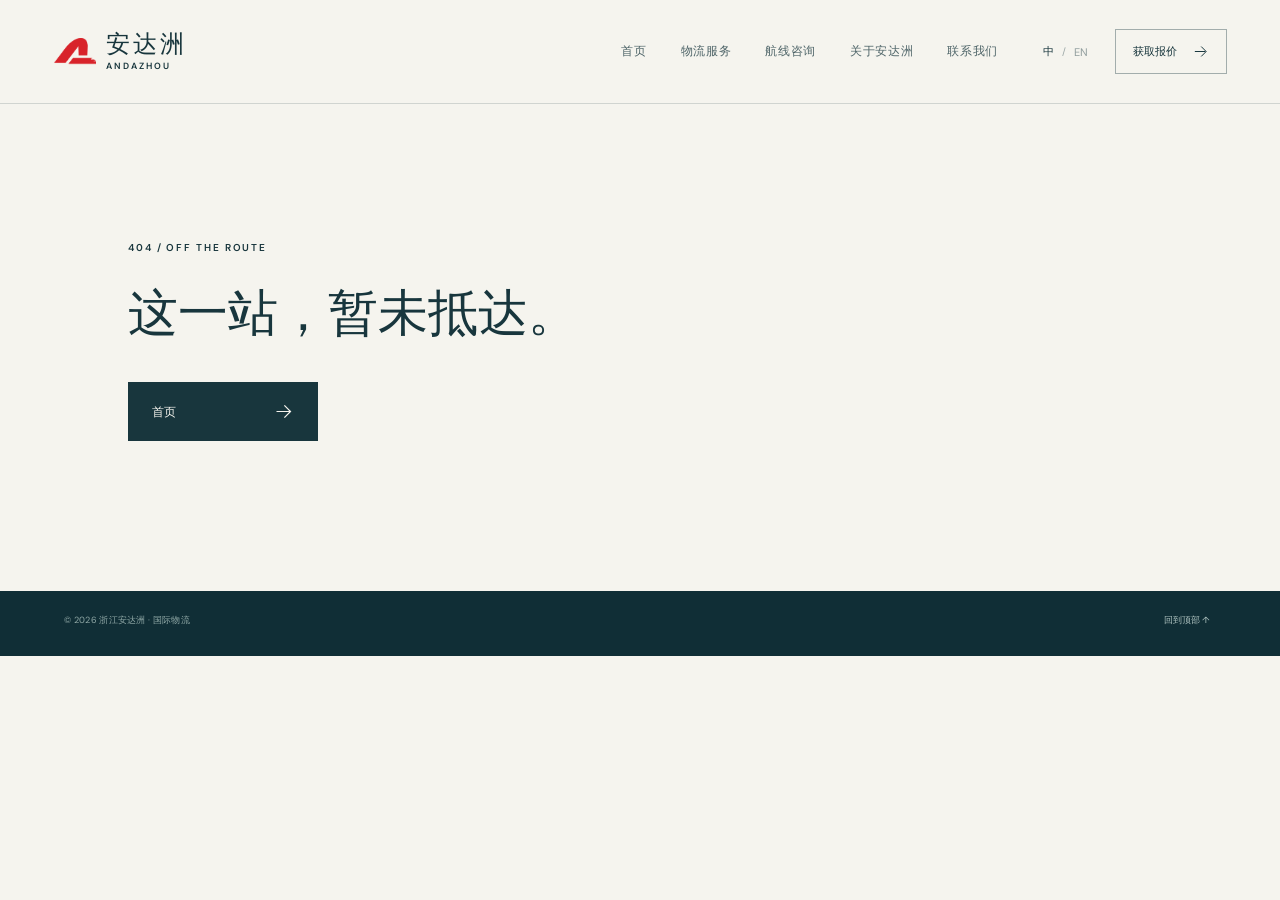
<file: index.html>
<!doctype html>
<html lang="zh-CN"><head><meta charset="UTF-8"><meta name="viewport" content="width=device-width, initial-scale=1.0"><meta name="theme-color" content="#102c35"><meta name="description" content="浙江安达洲国际物流——连接每一程，抵达每一份信任。货运代理与海运服务。"><link rel="icon" href="/favicon.png" type="image/png"><link rel="preload" as="image" href="/images/port.jpg"><title>浙江安达洲 / Zhejiang Andazhou</title>  <script type="module" crossorigin src="/assets/index-Cp5uvp2R.js"></script>
  <link rel="stylesheet" crossorigin href="/assets/index-Bou9uevf.css">
</head><body><div id="app"></div></body></html>
</file>
